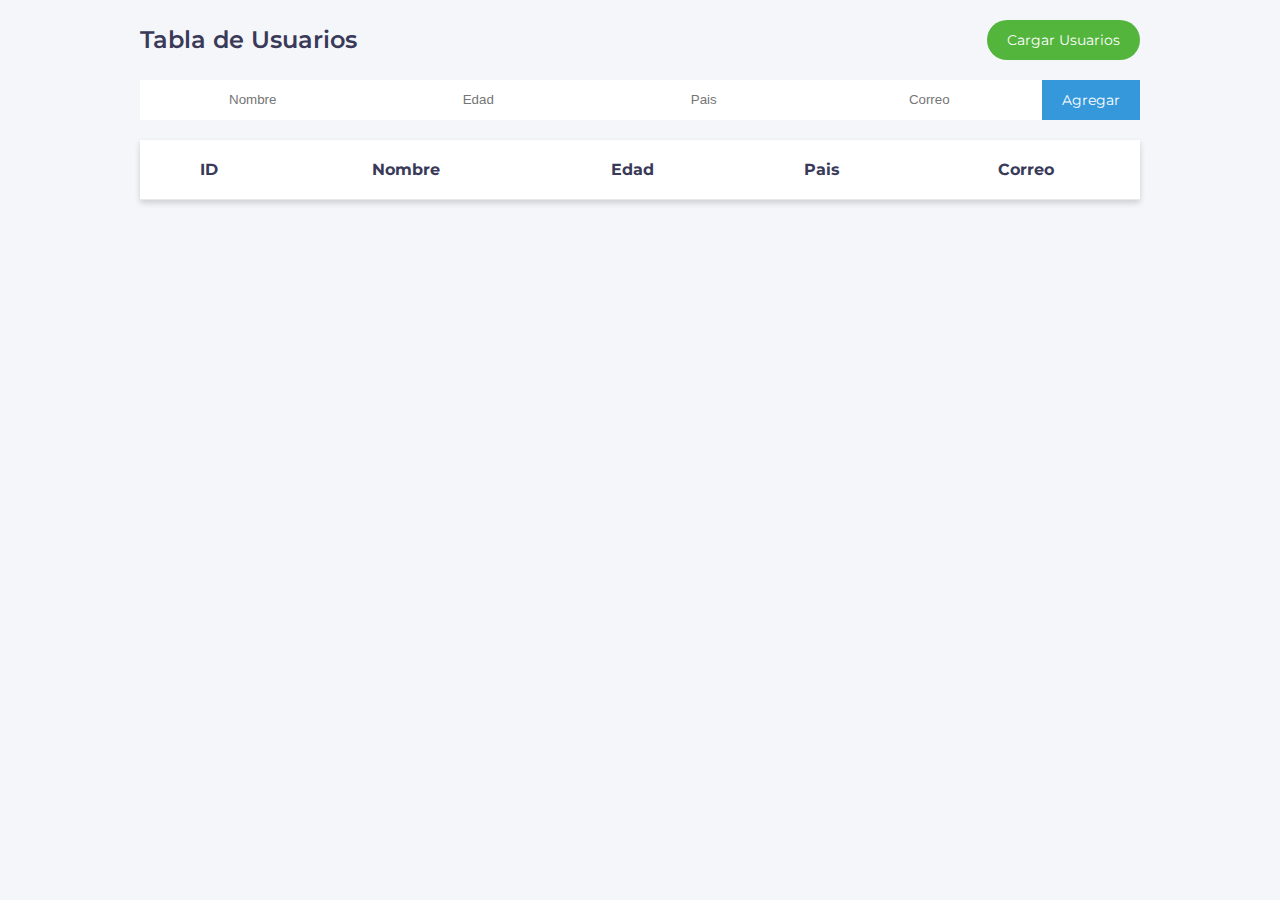
<file: ajax/index.html>
<!DOCTYPE html>
<html lang="en">
<head>
	<meta charset="UTF-8">
	<meta name="viewport" content="width=device-width, initial-scale=1.0">
	<title>Tabla de usuarios con AJAX</title>
	<link href="https://fonts.googleapis.com/css?family=Montserrat:400,600" rel="stylesheet"> 
	<link rel="stylesheet" href="css/estilos.css">
</head>
<body>

	<!--
		Este es el archivo principal
		1. index.html -> 3_ajax.js -> descomentar linea 16 
		2. index.html -> 3_ajax.js -> 3_usuarios.php -> descomentar linea 19
		3. index.html -> 3_ajax.js -> 4_usuarios.php -> Modificar linea 19
		4. index.html -> 4_ajax.js -> 4_usuarios.php 
		
	-->
	<div class="contenedor">
		<header>
			<h1>Tabla de Usuarios</h1>
			<div>
				<button id="btn_cargar_usuarios" class="btn active">Cargar Usuarios</button>
			</div>
		</header>
		<main>
			<form action="" method="" id="formulario" class="formulario">
				<input type="text" name="nombre" id="nombre" placeholder="Nombre">
				<input type="text" name="edad" id="edad" placeholder="Edad">
				<input type="text" name="pais" id="pais" placeholder="Pais">
				<input type="email" name="correo" id="correo" placeholder="Correo">
				<button type="submit" class="btn">Agregar</button>
			</form>
			<div class="error_box" id="error_box">
				<p>Se ha producido un error.</p>
			</div>
			<table id="tabla" class="tabla">
				<tr>
					<th>ID</th>
					<th>Nombre</th>
					<th>Edad</th>
					<th>Pais</th>
					<th>Correo</th>
				</tr>
			</table>
			<div class="loader" id="loader"></div>
		</main>
	</div>
	<!--Si al abrir la consola marca un warning : DevTools failed to load SourceMap:
		ir a configuraciones de la consola, en la sección "Suorce" desabilitar : 
		enable JavaScripts source maps 
	-->
	<script src="js/4_ajax.js"></script>
</body>
</html>
</file>
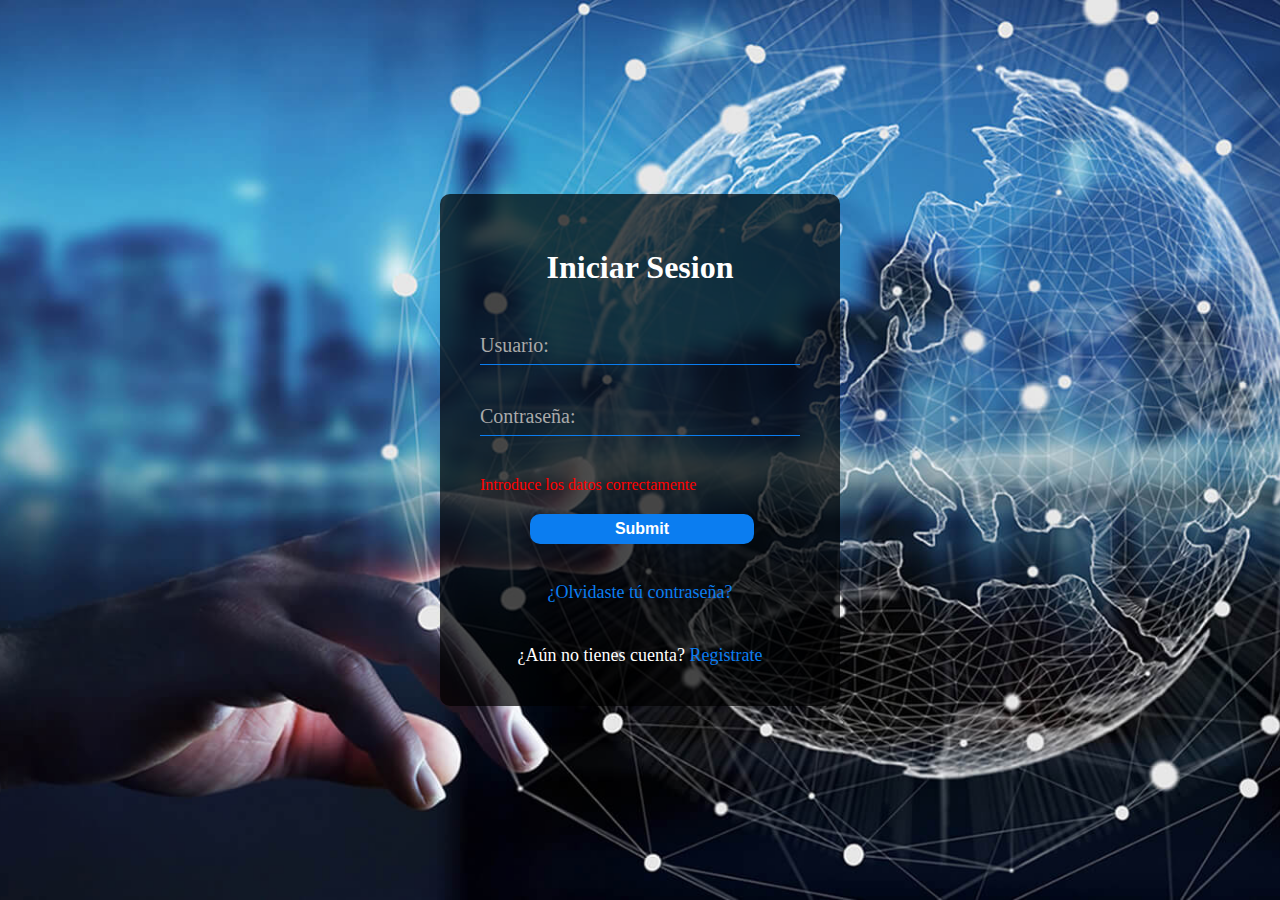
<file: MiProyecto/views/1.view.login.html>
<!DOCTYPE html>
<html lang="en">
<head>
    <meta charset="UTF-8">
    <meta name="viewport" content="width=device-width, initial-scale=1.0">
    <link href="https://fonts.googleapis.com/icon?family=Material+Icons" rel="stylesheet">
    <link rel="stylesheet" href="../css/1.style.login.css">
    <title>Iniciar Sesion</title>
</head>
<body>
    <div class="contenedor">
        
        <h1 class="titulo"> Iniciar Sesion </h1>
        <br>

        <!--- <form action="<?php echo htmlspecialchars($_SERVER['PHP_SELF']); ?>" name="login"></form> -->
        <form class="formulario" mathod="POST">
            
            <div class="entrada">
                <input type="text" name="usuario" autocomplete="off" required="required">
                <label for="">Usuario:</label>
            </div>

            <div class="entrada">
                <input type="password" name="password" required="required">
                <label for="">Contraseña:</label>
            </div>

            <label class="error">Introduce los datos correctamente</label><br>
        
            <input type="submit" class="submit-btn" name="Iniciar Sesión">
            
        </form>

        <p>
            <a href="olvidar.php" class="link">¿Olvidaste tú contraseña?</a>
            <br><br><br>

            ¿Aún no tienes cuenta?
            <a href="registrate.php" class="link"> Registrate</a>
        </p>

    </div>
</body>
</html>
</file>
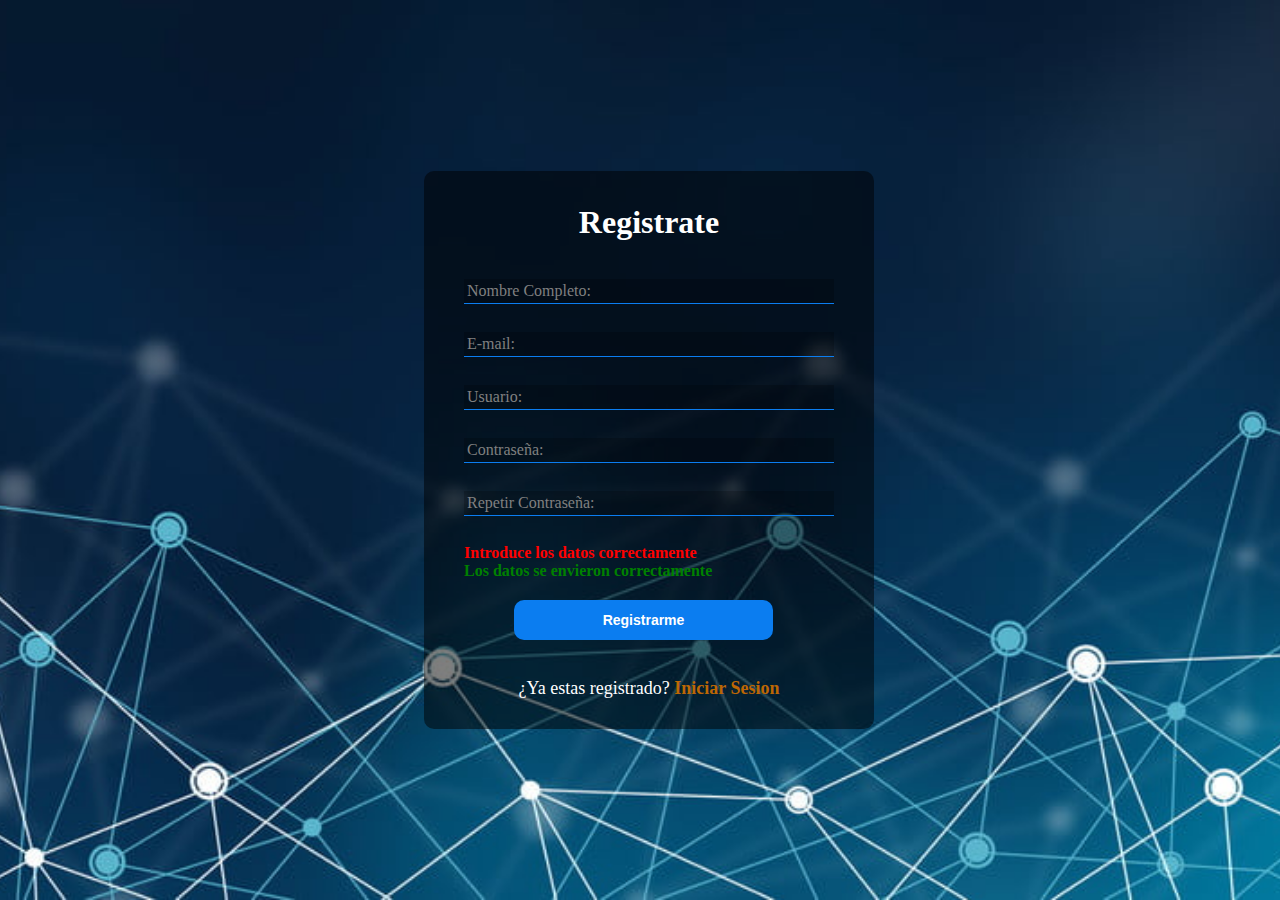
<file: MiProyecto/views/2.view.registrate.html>
<!DOCTYPE html>
<html lang="en">
<head>
    <meta charset="UTF-8">
    <meta name="viewport" content="width=device-width, initial-scale=1.0">
    <link rel="stylesheet" href="../css/2.style.registrate.css">
    <title>Registrate</title>
</head>
<body>

    <div class="contenedor">
        <h1 class="registrate">Registrate</h1>

        <form class="formulario">

            <div>
                <input id="nombre" type="text" name="nombre" required="required" autocomplete="off">
                <label for="nombre">Nombre Completo:</label>
            </div>

            <div>
                <input id="email" type="email" name="email" required="required" autocomplete="off">
                <label for="email">E-mail:</label>
            </div>

            <div>
                <input id="usuario" type="text" name="usuario" required="required" autocomplete="off">
                <label for="usuario">Usuario:</label>
            </div>

            <div>
                <input id="pass" type="password" name="pass" required="required">
                <label for="">Contraseña:</label>
            </div>

            <div>
                <input id="pass2" type="password" name="pass2" required="required">
                <label for="pass2">Repetir Contraseña:</label>
            </div>
            
            <label class="error">Introduce los datos correctamente</label><br>
            <label class="exito">Los datos se envieron correctamente</label>

            <input type="submit" class="submit" name="enviar" value="Registrarme">
           
        </form>

       

        <p class="link">
            ¿Ya estas registrado?
            <a href="index.php" class="link"> Iniciar Sesion</a>
        </p>

    </div>
    
</body>
</html>
</file>
<file: ajax/css/estilos.css>
* {
	margin: 0;
	padding: 0;
	box-sizing: border-box;
}

body {
	background: #F5F6FA;
	font-family: 'Montserrat', sans-serif;
}

header {
	width: 100%;
	display: flex;
	padding: 20px 0;
	justify-content: space-between;
	align-items: center;
}

header h1 {
	font-size: 24px;
	line-height: 24px;
	font-weight: 600;
	color: #393A58;
	display: inline-block;
}

.btn {
	font-size: 14px;
	font-family: 'Montserrat', sans-serif;
	border: none;
	color: #fff;
	background: #54B53D;
	cursor: pointer;
	height: 40px;
	line-height: 40px;
	padding: 0 20px;
	border-radius:100px;
}

header button.active {
	display: inline-block;
}

.contenedor {
	width: 90%;
	max-width: 1000px;
	margin: auto;
}

.formulario {
	display: flex;
	justify-content: space-between;
	margin-bottom: 20px;
	transition: .3s ease all;
}

.formulario input {
	height: 40px;
	line-height: 40px;
	width: 100%;
	text-align: center;
	border: none;
	margin: 0 px;
}
.formulario .btn {
	background: #3498db;
	height: 40px;
	line-height: 40px;
	border-radius: 0;
}

.error_box {
	background: #c40018;
	color: #fff;
	text-align: center;
	padding: 5px 0;
	font-size: 12px;
	line-height: 12px;
	display: none;
}

.error_box.active {
	display: block;
}

table {
	width: 100%;
	background: #fff;
	border-collapse: collapse;
	text-align: center;
	margin-bottom: 80px;
	box-shadow: 0px 3px 6px 0px rgba(0,0,0,0.16);
}

td, th {
	border-bottom:1px solid #E9E9E9;
	padding: 20px;
}

th {
	color:#393A58;
	font-size: 16px;
}

td {
	font-size: 14px;
}

.loader {
	margin: auto;
	display: none;
    border: 5px solid #f3f3f3; /* Light grey */
    border-top: 5px solid #3498db; /* Blue */
    border-radius: 50%;
    width: 30px;
    height: 30px;
    animation: spin 2s linear infinite;
}

.loader.active {
	display: block;
}

@keyframes spin {
    0% { transform: rotate(0deg); }
    100% { transform: rotate(360deg); }
}
</file>
<file: MiProyecto/css/1.style.login.css>
*{
    margin: 0;
    padding: 0;
    -webkit-box-sizing: border-box;
    -moz-box-sizing: border-box;
    box-sizing: border-box;
}

body{
    background: url(../img/fondo.jpg);
    background-position: center;  /*Desde el centro de la imagen Muestrala y expandela*/
    background-size: cover;  /* Muestra la imagen con todo el ancho que se tenga disponible*/
    height: 100vh;      /*Ajusta la img a la pantalla*/
    min-height: 400px;  /*tamaño minimo para que se vea bien la img*/
}

.contenedor{
    position: absolute;
    top: 50%;
    left: 50%;
    transform: translate(-50%, -50%); 
    width: 400px;
    padding: 40px;
    background: rgba(0, 0, 0, 0.7);
    box-sizing: border-box;
    box-shadow:  15px 15px rgba(0, 0, 0, 0);
    

    border-radius: 10px;
    -webkit-border-radius: 10px;
	-moz-border-radius: 10px;

}

h1 {
    text-align: center;
    color: white;
    padding-top: 15px;
    padding-bottom: 30px;
}

.contenedor input[type="text"], 
.contenedor input[type="password"] {
    width: 100%;
    height: 30px;
    font-size: 16px;
    color: #fff;
    margin-bottom: 40px;
    margin-top: 1px;
    background: transparent;
    border: none;
    border-bottom: 1px solid #0b7df0;
    padding: 3px 0;


    box-sizing: border-box;
    box-shadow: none;
    outline: none;
}

.contenedor form div{
    position: relative;
}

.contenedor form div label { /*el label que se movera*/
    position: absolute;
    top: 0;
    left: 0;
    pointer-events: none;
    transition: .5s;
    font-size: 20px;
    color: #a9a9a9;
    /*padding: 10px 0;*/

}

.contenedor input:focus ~ label,
.contenedor input:valid ~ label {
    top: -18px;
    left: 8;
    color:#0b7df0;
    font-size: 16px;
    font-weight: bold;
} 

.contenedor .submit-btn {
    font-size: 16px;
    color: white;
    font-weight: bold;
    /*line-height: 18px;*/
    width: 70%;
    height: 30px;
    padding: 5px;
    margin-left: 50px;
    margin-top: 20px;
    background: none;
    cursor: pointer;
    outline: none;
    border: none;

    border-radius: 25px;
    -webkit-border-radius: 10px;
    -moz-border-radius: 10px;
    
    background: #0b7df0;
}

.contenedor input[type = "submit"]:hover {
    background: #0b7df0;
    border: 1px solid #a9a9a9;
    color: #fff;
}

.contenedor p {
    color: white;
    font-size: 18px;
    text-align: center;
    margin-top: 38px;
}

a:link {
    text-decoration: none;
    color: #0b7df0;
    font-size: 18;
}

a:hover {
    font-size: 18px;
    color: #0b7df0;
    text-decoration: underline;
}

.formulario .error {
    color: red;
    margin-bottom: 10px;
}
</file>
<file: MiProyecto/css/2.style.registrate.css>
*{
    margin: 0;
    padding: 0;
    -webkit-box-sizing: border-box;
    -moz-box-sizing: border-box;
    box-sizing: border-box;
}

body{
    background: url(../img/fondo2.jpg);
    background-position: center;  /*Desde el centro de la imagen Muestrala y expandela*/
    background-size: cover;  /* Muestra la imagen con todo el ancho que se tenga disponible*/
    height: 100vh;      /*Ajusta la img a la pantalla*/
    min-height: 900px;  /*tamaño minimo para que se vea bien la img*/
}

.contenedor {
    background: rgba(0, 0, 0, 0.5);
    color: #fff;
    width: 450px;
    padding: 30px 40px;
    position: absolute;
    top: 50%;
    left: 50%;
    transform: translate(-48%, -50%);

    border-radius: 10px;
    -webkit-border-radius: 10px;
	-moz-border-radius: 10px;
}

h1 {
    color: #fff;
    text-align: center;
    padding: 3px;
    margin-bottom: 35px;
}

.formulario input[type="text"],
.formulario input[type="password"],
.formulario input[type="email"] {
    background: rgba(0, 0, 0, 0.2);
    padding: 4px 0;             /*Padding entre el texto y la caja de texto*/
    margin-bottom: 28px;        /*Margen que abra entre cada caja de texto*/
    width: 100%;                /*Abcho de la caja de texto*/
    height: 25px;               /*Alto de la caja de texto*/
    font-size: 16px;            /*Tamaño de la fuente*/
    color: #fff;              /*Color de la fuente*/
    box-sizing: border-box;     /*El elemnto, el relleno y borde se incluyen en el ancho y altura*/
    box-shadow: none;           /*Quita las sombras a un elemnto div*/
    border: none;               /*Quita el borde a la caja de texto*/
    outline: none;              /*Quita la seleccion de la caja*/
    border-bottom: 1px solid #0b7df0;
}

.contenedor form div{
    position: relative;         /*Los elementos div*/
}

.contenedor form div label {
    position: absolute;
    top: 3px;                     /*Sube los label*/
    left: 3px;                    /*Recorre los label a la izquierda*/
    pointer-events: none;       /*La caja no debe reaccionar a un evento de puntero*/
    color: gray;
    font-size: 16px;
    transition: .5s;
}

.contenedor input:focus ~ label,
.contenedor input:valid ~ label {
    top: -18px;
    left: 8;
    color:#0b7df0;
    font-size: 12px;
    font-weight: bold;
} 

.contenedor .submit {
    font-size: 14px;
    color: white;
    font-weight: bold;
    width: 70%;
    height: 40px;
    padding: 6px;
    margin-left: 50px;
    margin-top: 20px;
    background: #0b7df0;
    cursor: pointer;
    outline: none;
    border: none;

    border-radius: 25px;
    -webkit-border-radius: 10px;
    -moz-border-radius: 10px;   
}

.contenedor input[type = "submit"]:hover {
    background: #0b7df0;
    border: 1px solid #a9a9a9;
    color: #a9a9a9;
}

.contenedor p {
    color: white;
    font-size: 18px;
    text-align: center;
    margin-top: 38px;
}

a:link {
    text-decoration: none;
    color: #bd6704;
    font-size: 18;
    font-weight: bold;
}

a:hover {
    font-size: 18px;
    color: #bd6704;
    text-decoration: underline;
}

.formulario .error {
    color: red;
    font-weight: bold;
    font-size: 18;
    margin-bottom: 10px;
}

.formulario .exito {
    font-weight: bold;
    font-size: 18;
    color: green;
    
}
</file>
